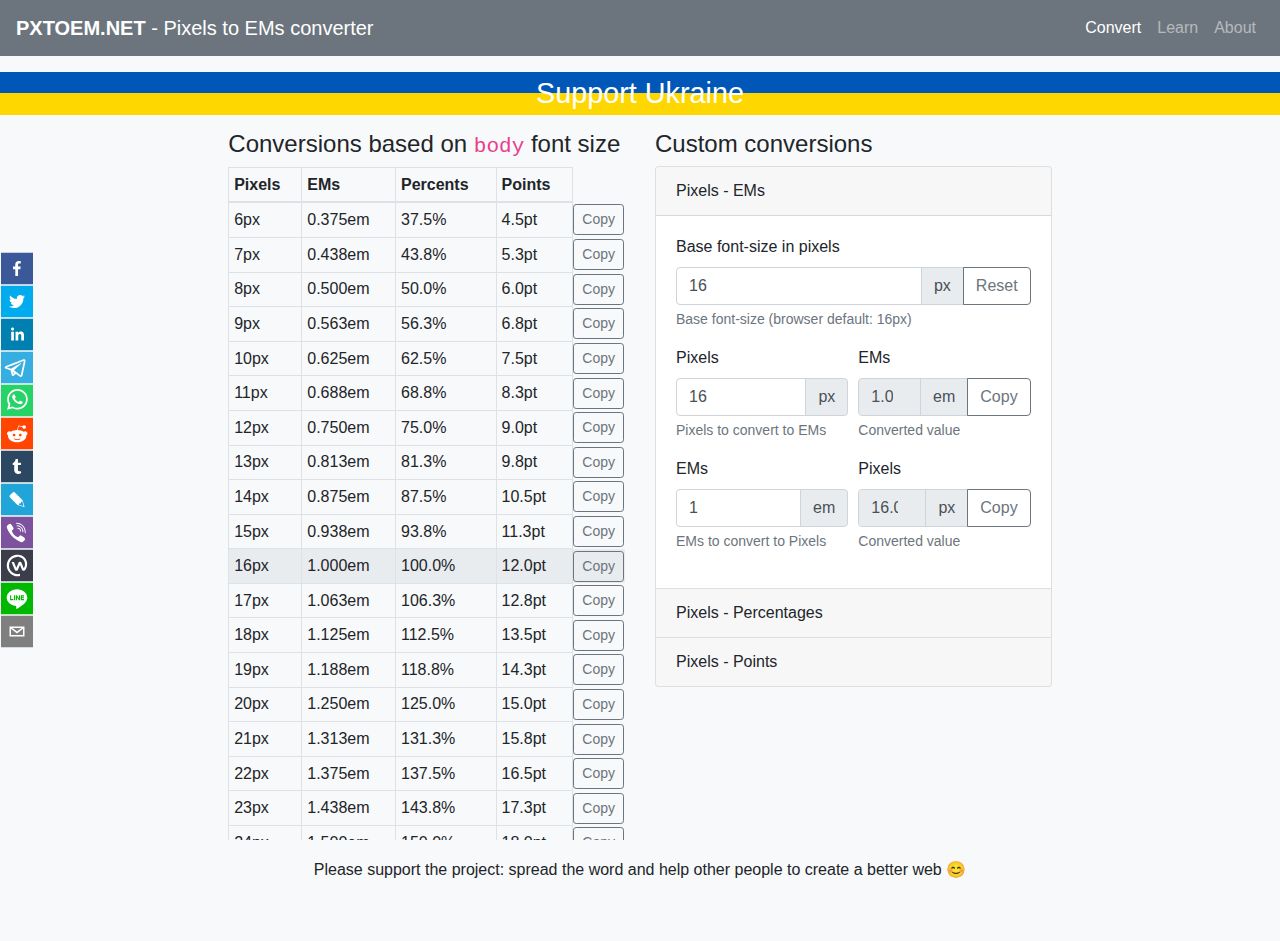
<file: index.html>
<!doctype html><html lang="en"><head><meta charset="utf-8"/><link rel="shortcut icon" href="/favicon.ico"/><meta name="viewport" content="width=device-width,initial-scale=1"/><meta name="theme-color" content="#000000"/><meta name="google-site-verification" content="aIkhzRVx-h-XwyrDoUWCFigVt1J6IH-lLchpiCYPo40"/><meta name="google-site-verification" content="w_D5dpL_W7Qt76m2L7O_sZqnW4QnP46fZz1-bmJggp0"/><title>PXTOEM.NET - Pixels to EMs converter</title><meta name="keywords" content="pxtoem, px to em, em to px, convert pixels to EMs, convert px to em, css units converter, responsive design, scalable css, accessible css"/><meta name="description" content="CSS units converter, convert pixels to EMs, points, percents. Tools for creating scalable and accessible CSS."/><meta itemprop="name" content="PXTOEM.NET - Pixels to EMs converter"/><meta itemprop="description" content="CSS units converter, convert pixels to EMs, points, percents. Tools for creating scalable and accessible CSS."/><meta itemprop="image" content=""/><meta property="og:type" content="website"/><meta property="og:url" content="https://pxtoem.net/"/><meta property="og:title" content="PXTOEM.NET - Pixels to EMs converter"/><meta property="og:description" content="CSS units converter, convert pixels to ems, points, percents. Tools for creating scalable and accessible CSS."/><meta property="og:image" content="/pxtoem.net01.png"/><meta property="og:image:width" content="1199"/><meta property="og:image:height" content="628"/><meta property="twitter:card" content="summary_large_image"/><meta property="twitter:url" content="https://pxtoem.net/"/><meta property="twitter:title" content="PXTOEM.NET - Pixels to EMs converter"/><meta property="twitter:description" content="CSS units converter, convert pixels to ems, points, percents. Tools for creating scalable and accessible CSS."/><meta property="twitter:image" content="/pxtoem.net01.png"/><link rel="manifest" href="/manifest.json"/><script async src="https://pagead2.googlesyndication.com/pagead/js/adsbygoogle.js"></script><script defer="defer" src="/static/js/main.3a40fe44.js"></script><link href="/static/css/main.83bbc294.css" rel="stylesheet"></head><body><noscript>You need to enable JavaScript to run this app.</noscript><div id="root"></div></body></html>
</file>
